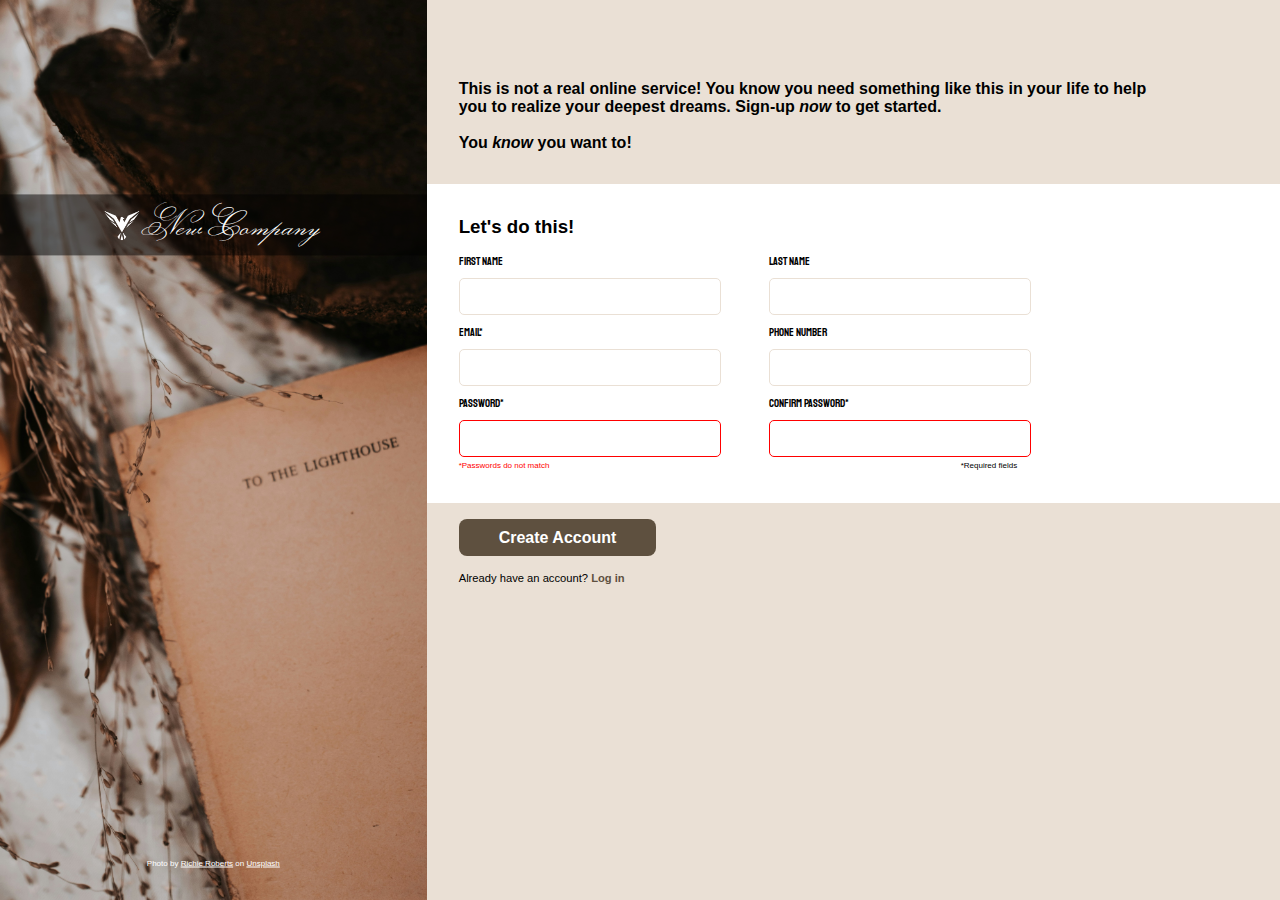
<file: index.html>
<!DOCTYPE html>
<html lang="en">
<head>
  <meta charset="UTF-8">
  <meta name="viewport" content="width=device-width, initial-scale=1.0">
  <title>Sign-up form | Odin Project</title>
  <link rel="stylesheet" href="./src/styles.css" />
  <link rel="stylesheet" href="https://fonts.googleapis.com/css?family=Staatliches">
  <script type="module" src="./src/script.js"></script>
</head>
<body>
  <div class="side">
    <div class="dark-overlay">
      <img src="./images/kisspng-white-logo-royalty-free-falcon-5ad685e95c3574.8236003015240084253777.png" alt="logo" class="logo" />
      <span class="name">New Company</span>
    </div>
    <p class="credit">
      Photo by <a href="http://unsplash.com/@roberts_richie?utm_content=creditCopyText&utm_medium=referral&utm_source=unsplash">Richie Roberts</a>
      on <a href="http://unsplash.com/photos/white-printer-paper-on-brown-and-white-textile-fYjVHbYGYl8?utm_content=creditCopyText&utm_medium=referral&utm_source=unsplash">Unsplash</a>
    </p>
  </div>
  <div class="main">
    <div class="interlude">
      This is not a real online service! You know you need something
      like this in your life to help you to realize your deepest dreams.
      Sign-up <i>now</i> to get started.<br />
      <br />You <i>know</i> you want to!
    </div>
    <div class="forms-background">
      <h3 class="form-heading">Let's do this!</h3>
      <div class="forms">
        <form id="signupForm" action="/submit_registration" method="post">
          <span class="full-name">
            <span>
              <label for="first-name">First Name</label><br />
              <input type="text" name="first-name" id="first-name">
            </span>
            <span>
              <label for="last-name">Last Name</label><br />
              <input type="text" name="last-name" id="last-name">
            </span>
          </span>
          <span class="contact">
            <span>
              <label for="email">Email*</label><br/>
              <input type="email" name="email" id="email" required>
            </span>
            <span>
              <label for="phone-number">Phone Number</label><br />
              <input type="tel" name="phone-number" id="phone-number">
            </span>
          </span>
          <span class="password">
            <span>
              <label for="password">Password*</label><br />
              <input type="password" name="password" class="error" id="password" required><br />
              <span class="no-match" id="no-match">*Passwords do not match</span>
            </span>
            <span>
              <label for="confirm-password">Confirm Password*</label><br />
              <input type="password" name="confirm-password" class="error" id="confirm-password" required><br />
              <span class="required">*Required fields</span>
            </span>
          </span>
        </form>
      </div>
    </div>
    <button class="btn-create-account">Create Account</button>
    <p class="end">Already have an account? <a href="#" class="log-in">Log in</a></p>
  </div>
</body>
</html>
</file>
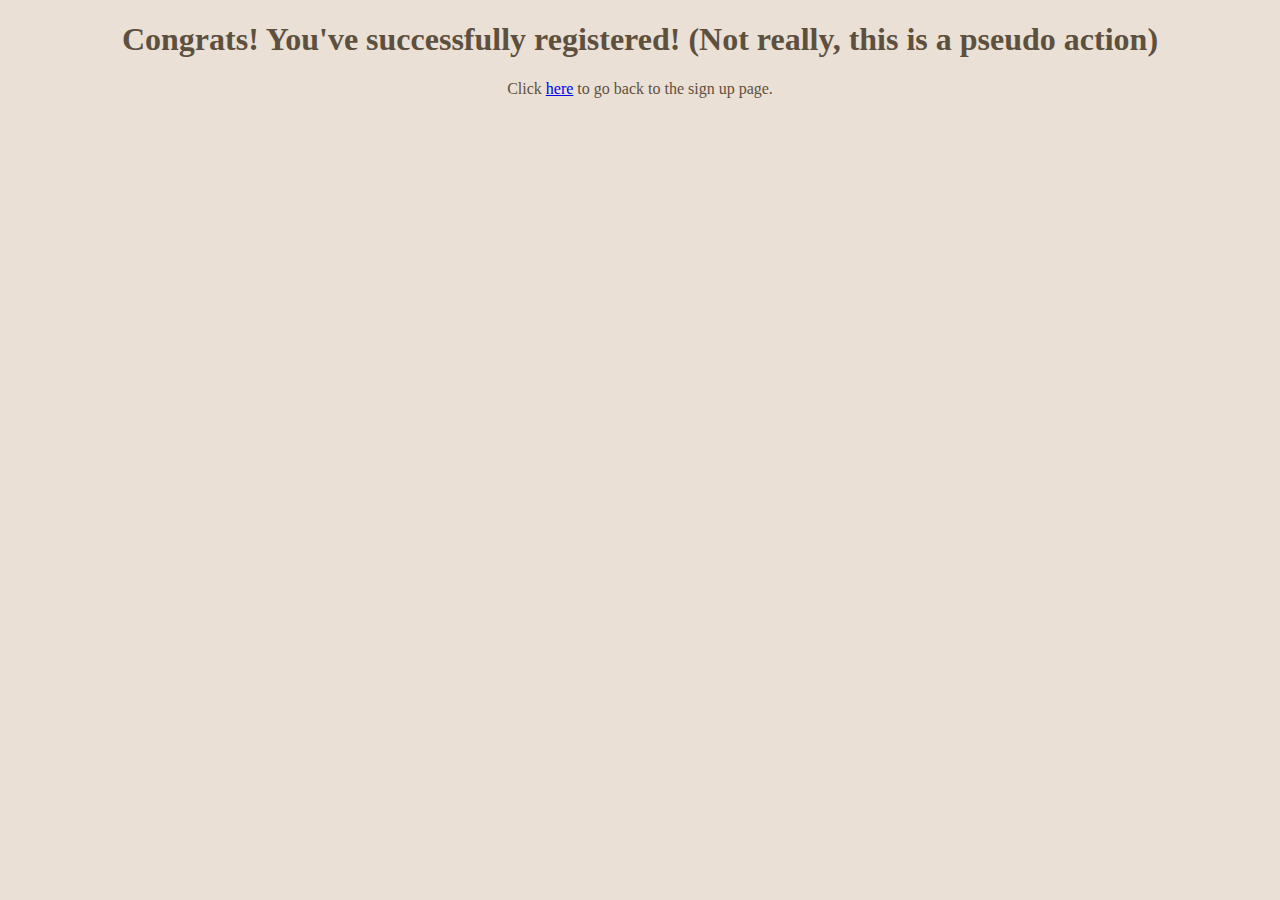
<file: src/submit_registration.html>
<!DOCTYPE html>
<html lang="en">
<head>
    <meta charset="UTF-8">
    <meta name="viewport" content="width=device-width, initial-scale=1.0">
    <title>Submitted Registration</title>
    <style>
        body {
            background-color: #EAE0D5;
            color: #5E503F;
        }
        h1, p {
            text-align: center;
        }
    </style>
</head>
<body>
    <h1>Congrats! You've successfully registered! (Not really, this is a pseudo action)</h1>
    <p>Click <a href="../index.html">here</a> to go back to the sign up page.</p>
</body>
</html>
</file>
<file: src/styles.css>
@font-face {
    font-family: 'Monsieur La Doulaise';
    src: url('../fonts/Monsieur_La_Doulaise/MonsieurLaDoulaise-Regular.ttf') format('truetype');
}
  
body {
    margin: 0;
    height: 100vh;
    font-family: Arial, Helvetica, sans-serif;
    display: flex;
    flex-wrap: wrap;
}

.side {
    flex: 1;
    background: url("../images/richie-roberts-fYjVHbYGYl8-unsplash.jpg") center/cover no-repeat;
    align-items: left;
    justify-content: left;
}

.dark-overlay {
    background-color: rgba(0, 0, 0, 0.5);
    display: flex;
    align-items: center;
    justify-content: center;
    color: white;
}

.logo {
    width: 40px;
    height: auto;
}

.name {
    color: white;
    font-family: 'Monsieur La Doulaise';
    font-size: 2rem;
    padding: 0.4rem 0.2rem 0.3rem 0rem;
}

p.credit {
    color: white;
    font-size: 0.5rem;
    text-align: center;
    position: absolute;
    top: 95%;
    left: 50%;
    transform: translate(-50%, -50%);
}

p.credit>a {
    color: white;
}

.main {
    flex: 2;
    background-color: #EAE0D5;
    box-sizing: border-box;
    padding-top: 3rem;
    padding-bottom: 6rem;
}

.interlude {
    font-size: 1rem;
    font-weight: bold;
    margin: 2rem 7rem 2rem 2rem;
}

.forms-background {
    background-color: white;
    padding: 1rem;
}

.form-heading,
.forms {
    margin: 1rem;
}

.forms {
    font-family: Staatliches;
    font-size: 0.7rem;
}

input[type="text"],
input[type="email"],
input[type="password"],
input[type="tel"] {
    width: 15rem;
    padding: 10px;
    margin: 10px 0;
    border: 1px solid #EAE0D5;
    border-radius: 5px;
}

input:focus {
    border: 1px solid #C6AC8F; /* blue for odin specs */
    outline: none;
    box-shadow: 3px 2px 4px rgb(34, 51, 59, 0.5);
}

/* for if you do not want to use 'error' class */
/* input[type="password"]:not(:placeholder-shown) {
    border: 1px solid red;
    margin-bottom: 0;
} */

input.error {
    border: 1px solid red;
    margin-bottom: 0;
}

#no-match {
    font-family: Arial, Helvetica, sans-serif;
    font-size: 0.5rem;
    color: red;
    margin: 0;
}

.required {
    font-family: Arial, Helvetica, sans-serif;
    font-size: 0.5rem;
}

.full-name,
.contact,
.password {
    display: flex;
    flex-wrap: wrap;
    column-gap: 3rem;
}

.btn-create-account {
    font-size: 1rem;
    font-weight: bold;
    margin: 1rem 2rem 0.5rem 2rem;
    padding: 0.6rem 2.5rem;
    color: white;
    background-color: #5E503F;
    border: none;
    border-radius: 0.5rem;
    cursor: pointer;
    transition: all .2s ease-in-out;
}

a.log-in {
    color: #5E503F;
    text-decoration: none;
    font-weight: bold;
}

a.log-in:visited {
    color: #719AAD;
}

.end {
    font-size: 0.7rem;
    margin: 0.5rem 2rem;
}

@media (max-width: 325px) {
    body {
        display: flex;
        flex-wrap: wrap;
    }

    .side {
        width: 100vw;
    }

    .dark-overlay {
        width: 100vw + 10vw;
    }

    .forms-background {
        max-width: 100vw;
    }

    input[type="text"],
    input[type="email"],
    input[type="password"],
    input[type="tel"] {
        width: 12rem;
    }

    .required {
        margin-left: 8rem;
    }
}

@media (min-width: 326px) and (max-width: 490px) {
    body {
        display: flex;
        flex-wrap: wrap;
    }

    .side {
        width: 100vw;
    }

    .dark-overlay {
        width: 100vw;
    }

    .required {
        margin-left: 12rem;
    }
}

@media (min-width: 491px) {
    .side {
        position: relative;
        overflow: hidden;
    }

    .dark-overlay {
        position: absolute;
        top: 25%;
        left: 50%;
        transform: translate(-50%, -50%);
        width: calc(33.3vw);
        height: auto;
    }

    .required {
        margin-left: 12rem;
    }
}
</file>
